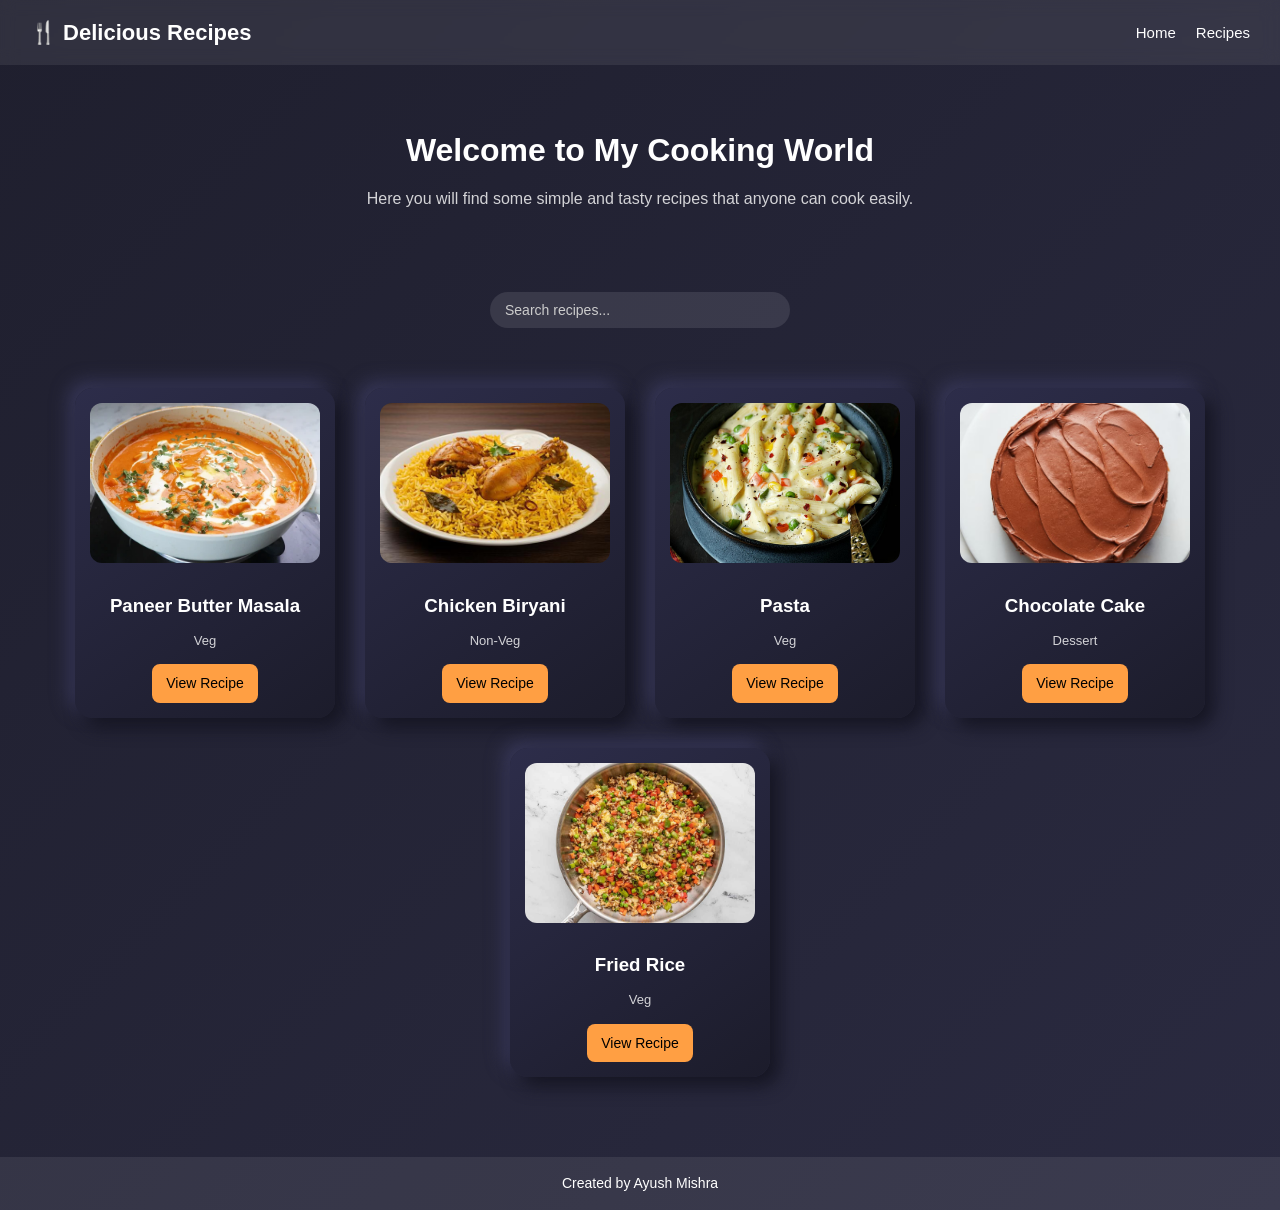
<file: index.html>
<!DOCTYPE html>

<html lang="en">
<head>
    <meta charset="UTF-8">
    <meta name="viewport" content="width=device-width, initial-scale=1.0">
    <title>Delicious Recipes</title>
    <link rel="stylesheet" href="css/styles.css">
</head>
<body>

<nav>
    <h1>🍴 Delicious Recipes</h1>
    <ul>
        <li><a href="index.html">Home</a></li>
        <li><a href="recipe1.html">Recipes</a></li>
    </ul>
</nav>

<section class="intro">
    <h2>Welcome to My Cooking World</h2>
    <p>Here you will find some simple and tasty recipes that anyone can cook easily.</p>
</section>

<div class="search-box">
    <input type="text" placeholder="Search recipes...">
</div>

<section class="cards">

    <div class="card">
        <img src="images/recipe1.jpg" alt="">
        <h3>Paneer Butter Masala</h3>
        <p>Veg</p>
        <a href="recipe1.html">View Recipe</a>
    </div>

    <div class="card">
        <img src="images/recipe2.jpg" alt="">
        <h3>Chicken Biryani</h3>
        <p>Non-Veg</p>
        <a href="recipe2.html">View Recipe</a>
    </div>

    <div class="card">
        <img src="images/recipe3.jpg" alt="">
        <h3>Pasta</h3>
        <p>Veg</p>
        <a href="recipe3.html">View Recipe</a>
    </div>

    <div class="card">
        <img src="images/recipe4.jpg" alt="">
        <h3>Chocolate Cake</h3>
        <p>Dessert</p>
        <a href="recipe4.html">View Recipe</a>
    </div>

    <div class="card">
        <img src="images/recipe5.jpg" alt="">
        <h3>Fried Rice</h3>
        <p>Veg</p>
        <a href="recipe5.html">View Recipe</a>
    </div>

</section>

<footer>
    <p>Created by Ayush Mishra</p>
</footer>

</body>
</html>
</file>
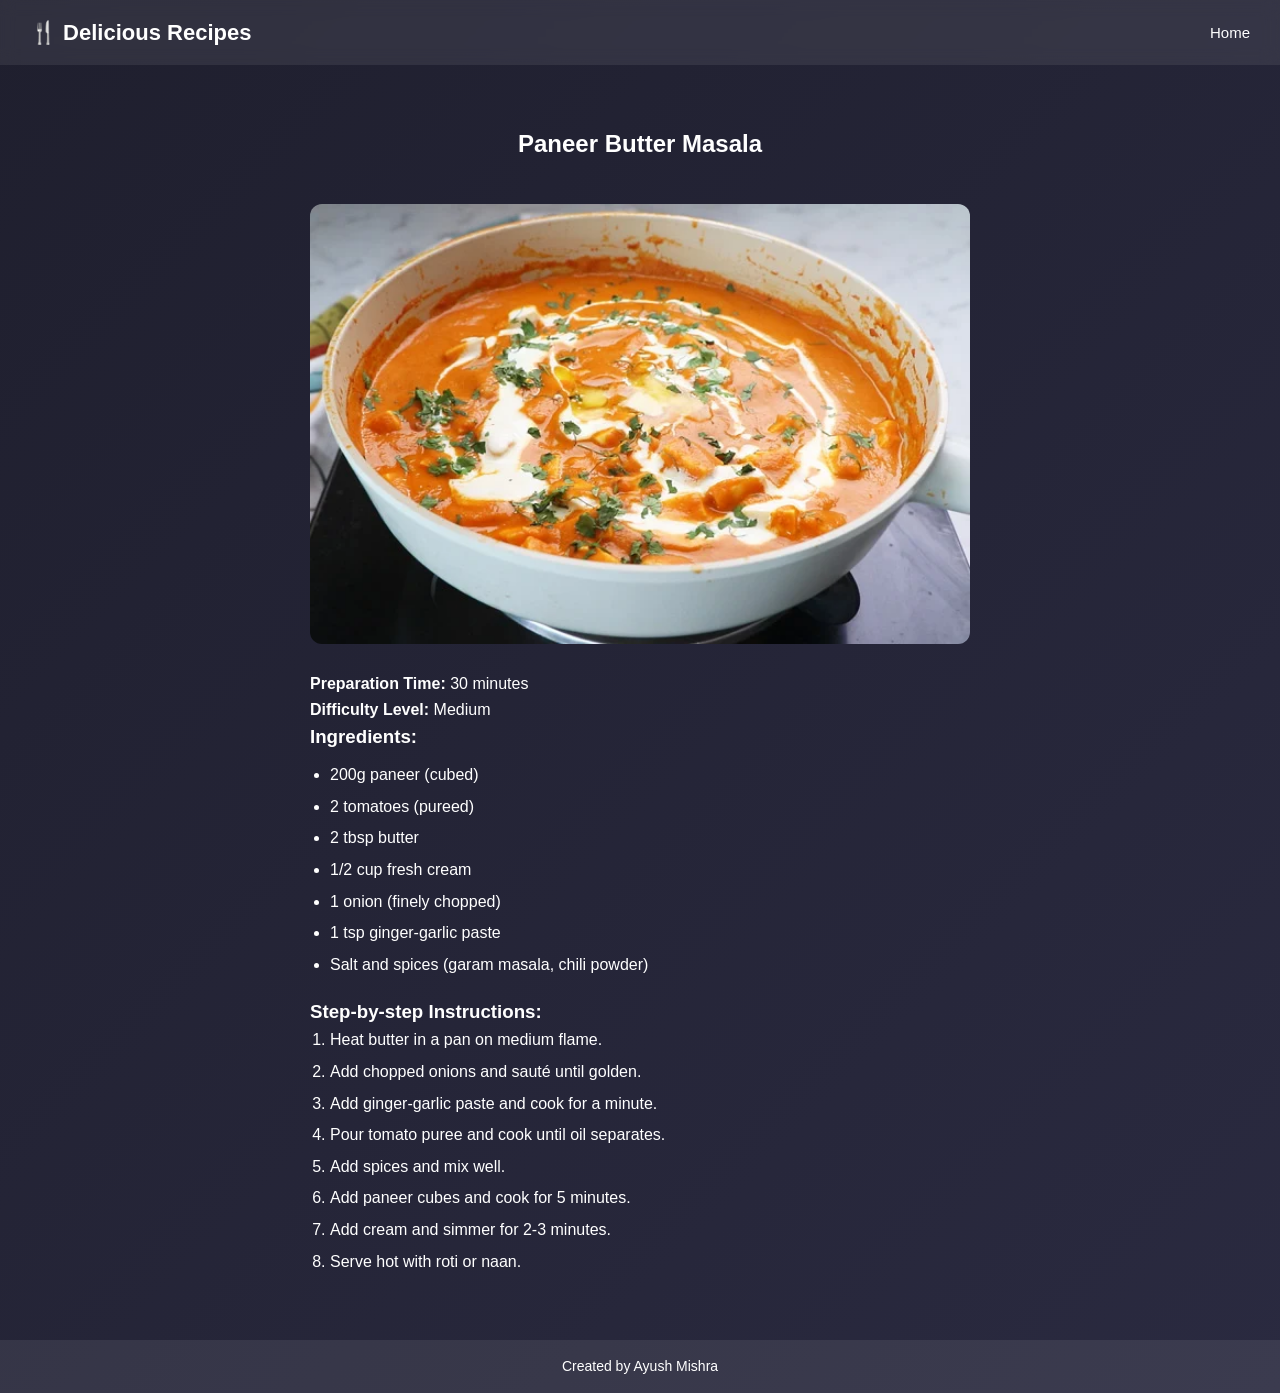
<file: recipe1.html>
<!DOCTYPE html>
<html lang="en">
<head>
    <meta charset="UTF-8">
    <meta name="viewport" content="width=device-width, initial-scale=1.0">
    <title>Paneer Butter Masala</title>
    <link rel="stylesheet" href="css/styles.css">
</head>
<body>

<nav>
    <h1>🍴 Delicious Recipes</h1>
    <ul>
        <li><a href="index.html">Home</a></li>
    </ul>
</nav>

<section class="recipe">
    <h2>Paneer Butter Masala</h2>

    <img src="images/recipe1.jpg" alt="Paneer Butter Masala">

    <p><strong>Preparation Time:</strong> 30 minutes</p>
    <p><strong>Difficulty Level:</strong> Medium</p>

    <h3>Ingredients:</h3>
    <ul>
        <li>200g paneer (cubed)</li>
        <li>2 tomatoes (pureed)</li>
        <li>2 tbsp butter</li>
        <li>1/2 cup fresh cream</li>
        <li>1 onion (finely chopped)</li>
        <li>1 tsp ginger-garlic paste</li>
        <li>Salt and spices (garam masala, chili powder)</li>
    </ul>

    <h3>Step-by-step Instructions:</h3>
    <ol>
        <li>Heat butter in a pan on medium flame.</li>
        <li>Add chopped onions and sauté until golden.</li>
        <li>Add ginger-garlic paste and cook for a minute.</li>
        <li>Pour tomato puree and cook until oil separates.</li>
        <li>Add spices and mix well.</li>
        <li>Add paneer cubes and cook for 5 minutes.</li>
        <li>Add cream and simmer for 2-3 minutes.</li>
        <li>Serve hot with roti or naan.</li>
    </ol>
</section>

<footer>
    <p>Created by Ayush Mishra</p>
</footer>

</body>
</html>
</file>
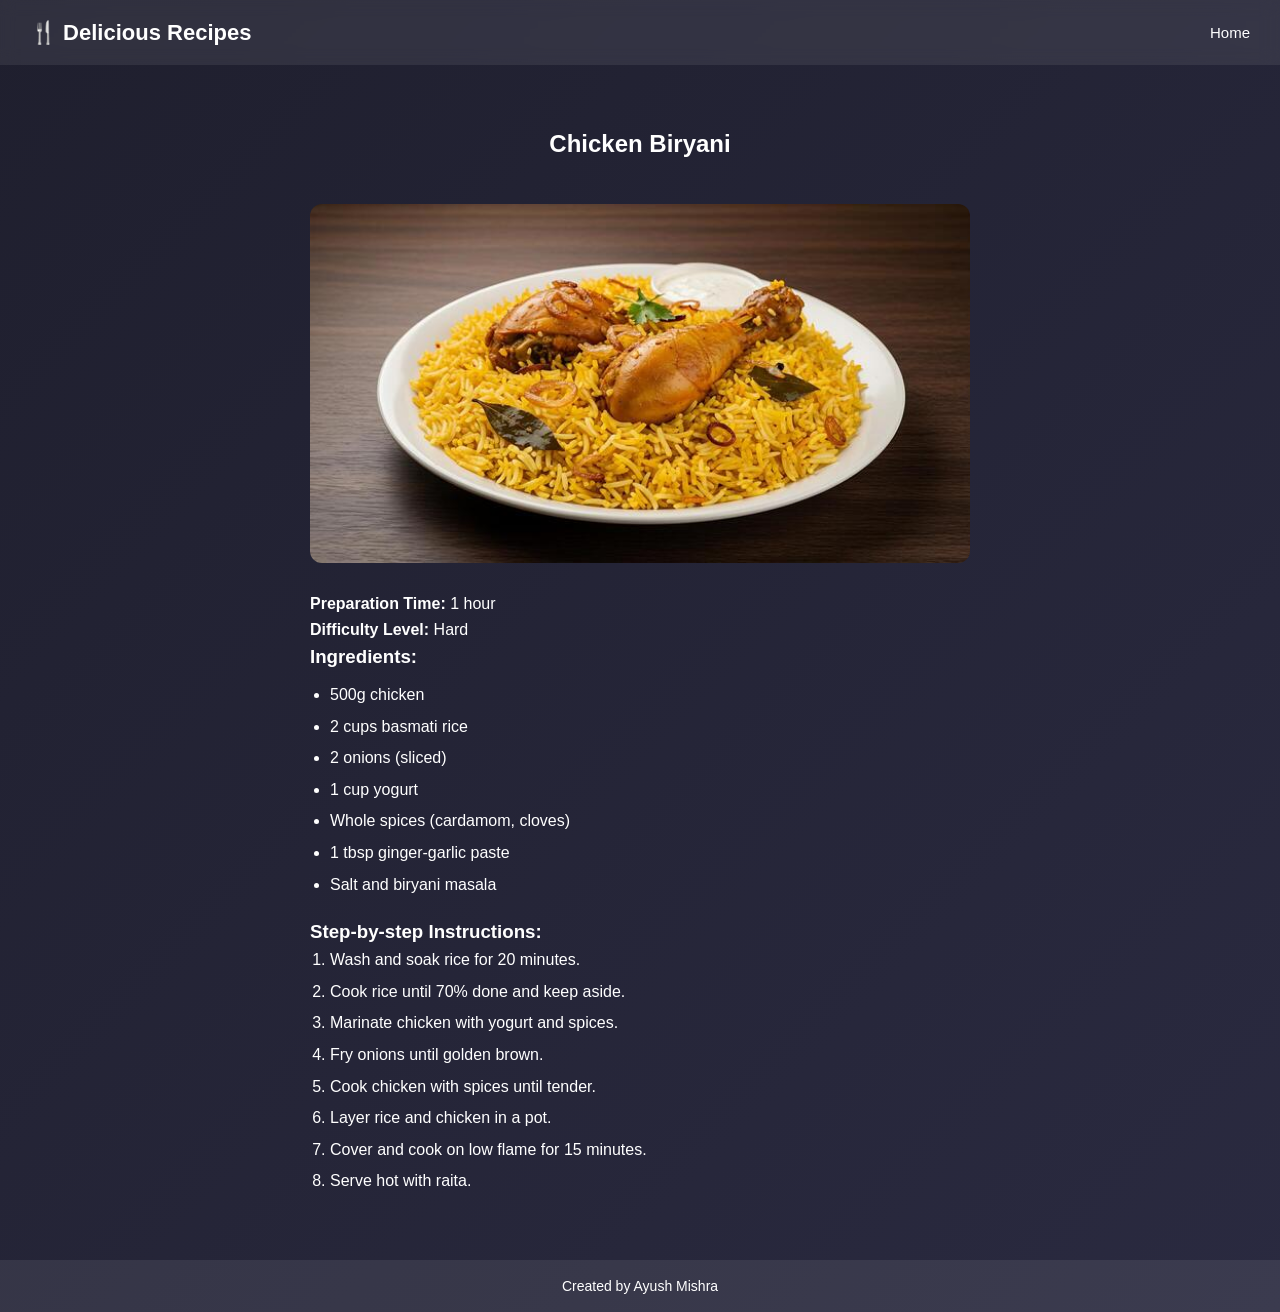
<file: recipe2.html>
<!DOCTYPE html>
<html lang="en">
<head>
    <meta charset="UTF-8">
    <meta name="viewport" content="width=device-width, initial-scale=1.0">
    <title>Chicken Biryani</title>
    <link rel="stylesheet" href="css/styles.css">
</head>
<body>

<nav>
    <h1>🍴 Delicious Recipes</h1>
    <ul>
        <li><a href="index.html">Home</a></li>
    </ul>
</nav>

<section class="recipe">
    <h2>Chicken Biryani</h2>

    <img src="images/recipe2.jpg" alt="Chicken Biryani">

    <p><strong>Preparation Time:</strong> 1 hour</p>
    <p><strong>Difficulty Level:</strong> Hard</p>

    <h3>Ingredients:</h3>
    <ul>
        <li>500g chicken</li>
        <li>2 cups basmati rice</li>
        <li>2 onions (sliced)</li>
        <li>1 cup yogurt</li>
        <li>Whole spices (cardamom, cloves)</li>
        <li>1 tbsp ginger-garlic paste</li>
        <li>Salt and biryani masala</li>
    </ul>

    <h3>Step-by-step Instructions:</h3>
    <ol>
        <li>Wash and soak rice for 20 minutes.</li>
        <li>Cook rice until 70% done and keep aside.</li>
        <li>Marinate chicken with yogurt and spices.</li>
        <li>Fry onions until golden brown.</li>
        <li>Cook chicken with spices until tender.</li>
        <li>Layer rice and chicken in a pot.</li>
        <li>Cover and cook on low flame for 15 minutes.</li>
        <li>Serve hot with raita.</li>
    </ol>
</section>

<footer>
    <p>Created by Ayush Mishra</p>
</footer>

</body>
</html>
</file>
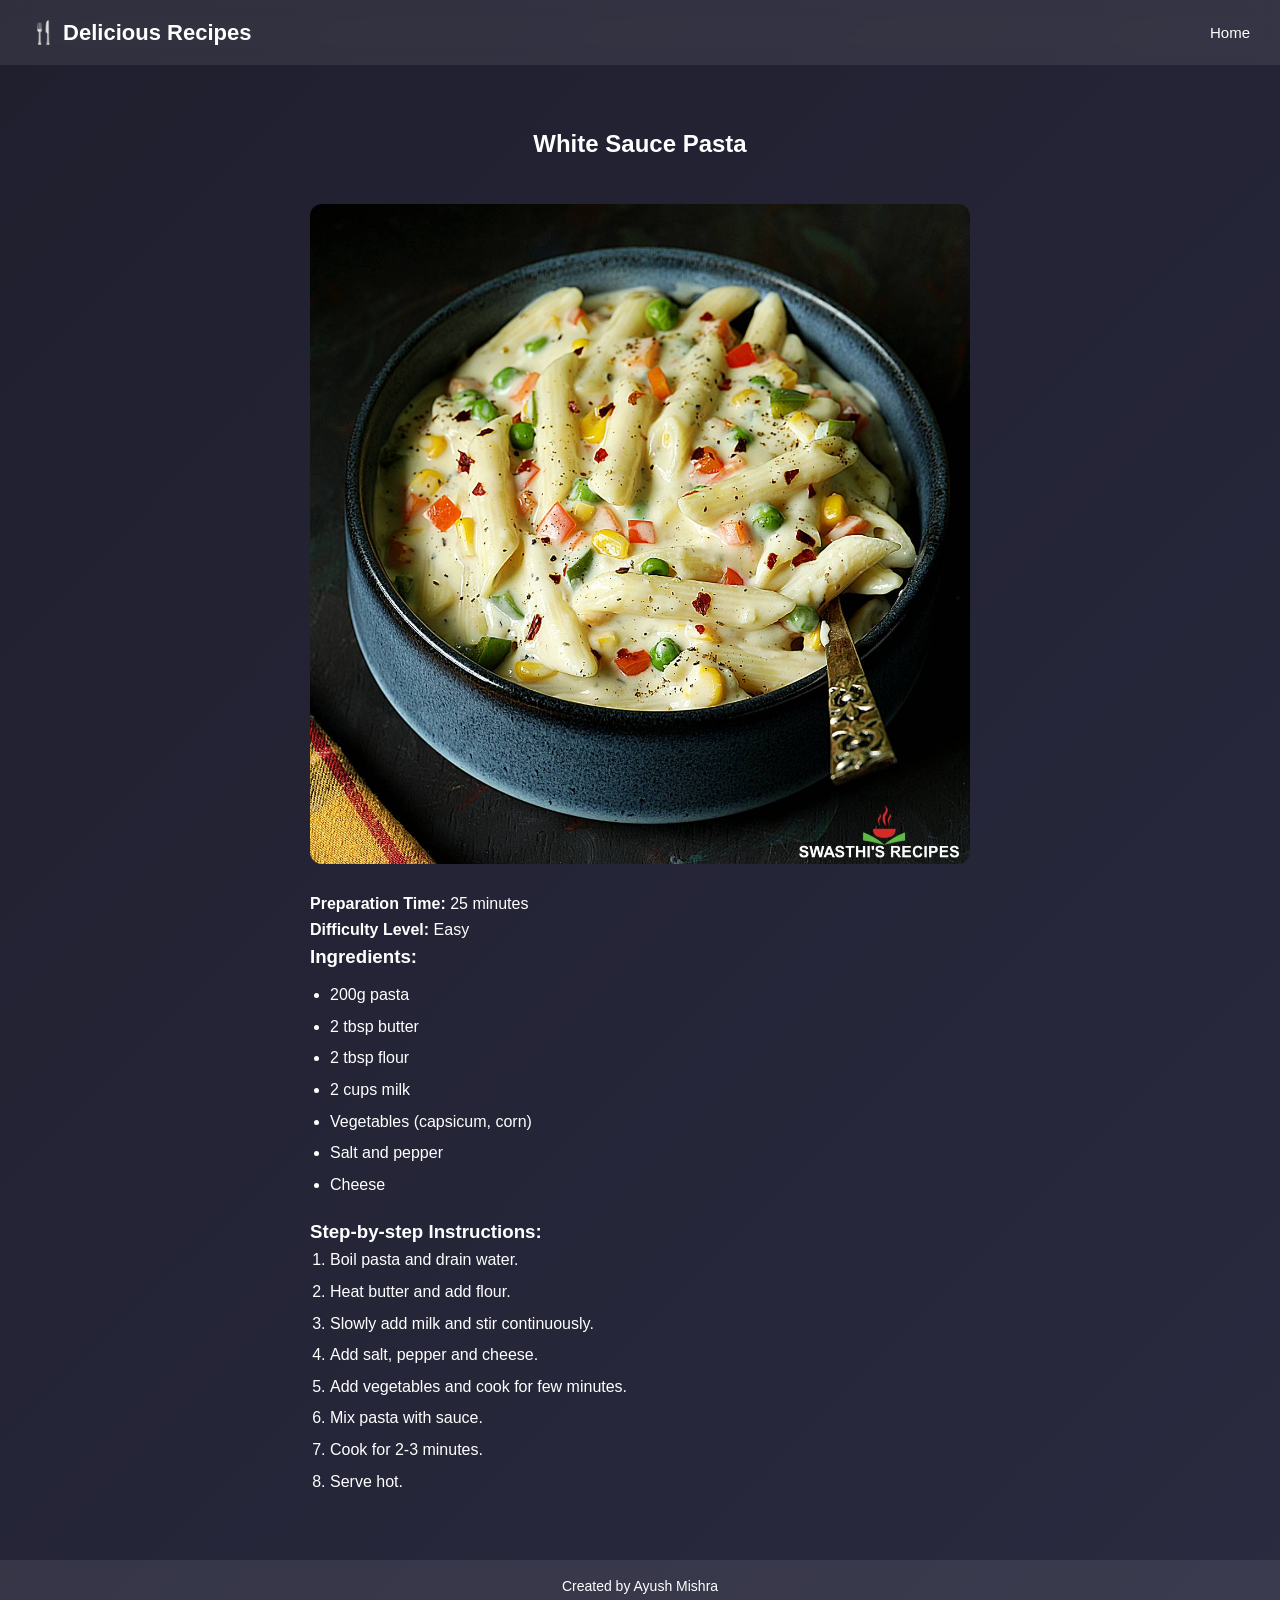
<file: recipe3.html>
<!DOCTYPE html>
<html lang="en">
<head>
    <meta charset="UTF-8">
    <meta name="viewport" content="width=device-width, initial-scale=1.0">
    <title>White Sauce Pasta</title>
    <link rel="stylesheet" href="css/styles.css">
</head>
<body>

<nav>
    <h1>🍴 Delicious Recipes</h1>
    <ul>
        <li><a href="index.html">Home</a></li>
    </ul>
</nav>

<section class="recipe">
    <h2>White Sauce Pasta</h2>

    <img src="images/recipe3.jpg" alt="Pasta">

    <p><strong>Preparation Time:</strong> 25 minutes</p>
    <p><strong>Difficulty Level:</strong> Easy</p>

    <h3>Ingredients:</h3>
    <ul>
        <li>200g pasta</li>
        <li>2 tbsp butter</li>
        <li>2 tbsp flour</li>
        <li>2 cups milk</li>
        <li>Vegetables (capsicum, corn)</li>
        <li>Salt and pepper</li>
        <li>Cheese</li>
    </ul>

    <h3>Step-by-step Instructions:</h3>
    <ol>
        <li>Boil pasta and drain water.</li>
        <li>Heat butter and add flour.</li>
        <li>Slowly add milk and stir continuously.</li>
        <li>Add salt, pepper and cheese.</li>
        <li>Add vegetables and cook for few minutes.</li>
        <li>Mix pasta with sauce.</li>
        <li>Cook for 2-3 minutes.</li>
        <li>Serve hot.</li>
    </ol>
</section>

<footer>
    <p>Created by Ayush Mishra</p>
</footer>

</body>
</html>
</file>
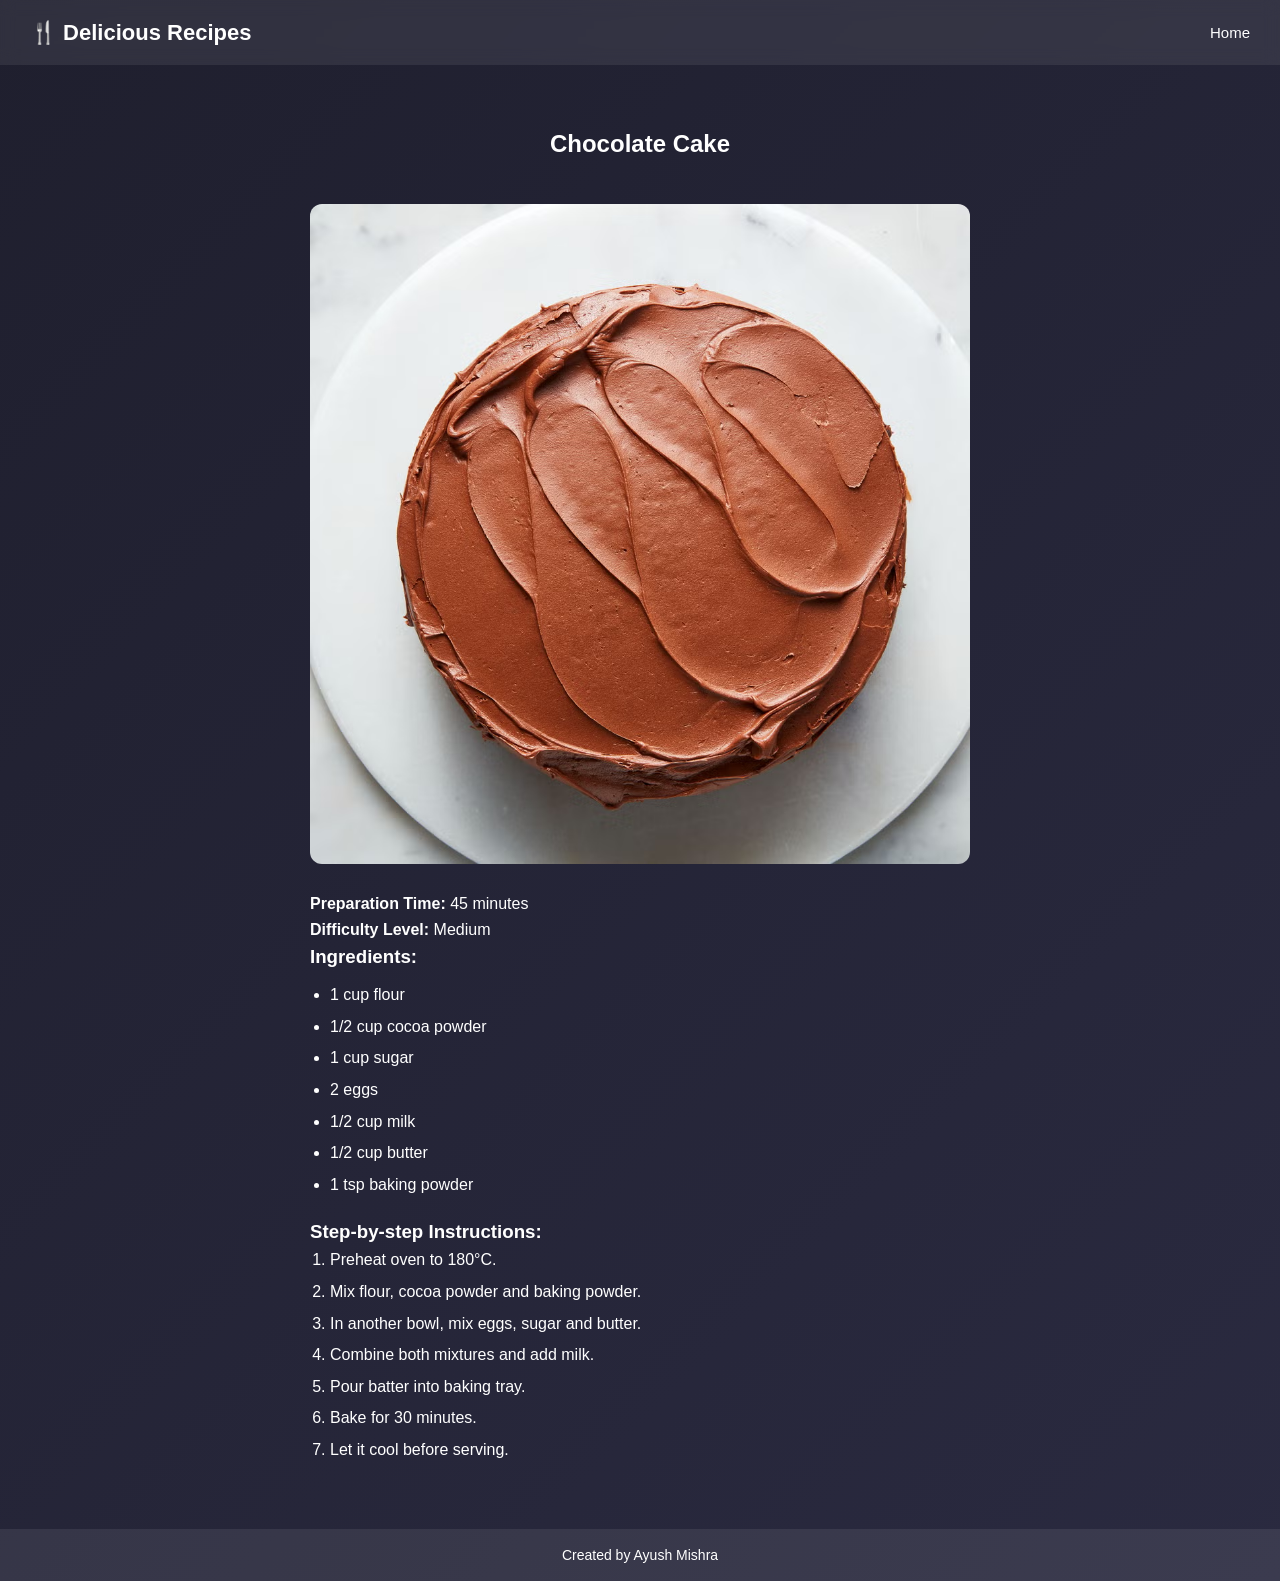
<file: recipe4.html>
<!DOCTYPE html>
<html lang="en">
<head>
    <meta charset="UTF-8">
    <meta name="viewport" content="width=device-width, initial-scale=1.0">
    <title>Chocolate Cake</title>
    <link rel="stylesheet" href="css/styles.css">
</head>
<body>

<nav>
    <h1>🍴 Delicious Recipes</h1>
    <ul>
        <li><a href="index.html">Home</a></li>
    </ul>
</nav>

<section class="recipe">
    <h2>Chocolate Cake</h2>

    <img src="images/recipe4.jpg" alt="Chocolate Cake">

    <p><strong>Preparation Time:</strong> 45 minutes</p>
    <p><strong>Difficulty Level:</strong> Medium</p>

    <h3>Ingredients:</h3>
    <ul>
        <li>1 cup flour</li>
        <li>1/2 cup cocoa powder</li>
        <li>1 cup sugar</li>
        <li>2 eggs</li>
        <li>1/2 cup milk</li>
        <li>1/2 cup butter</li>
        <li>1 tsp baking powder</li>
    </ul>

    <h3>Step-by-step Instructions:</h3>
    <ol>
        <li>Preheat oven to 180°C.</li>
        <li>Mix flour, cocoa powder and baking powder.</li>
        <li>In another bowl, mix eggs, sugar and butter.</li>
        <li>Combine both mixtures and add milk.</li>
        <li>Pour batter into baking tray.</li>
        <li>Bake for 30 minutes.</li>
        <li>Let it cool before serving.</li>
    </ol>
</section>

<footer>
    <p>Created by Ayush Mishra</p>
</footer>

</body>
</html>
</file>
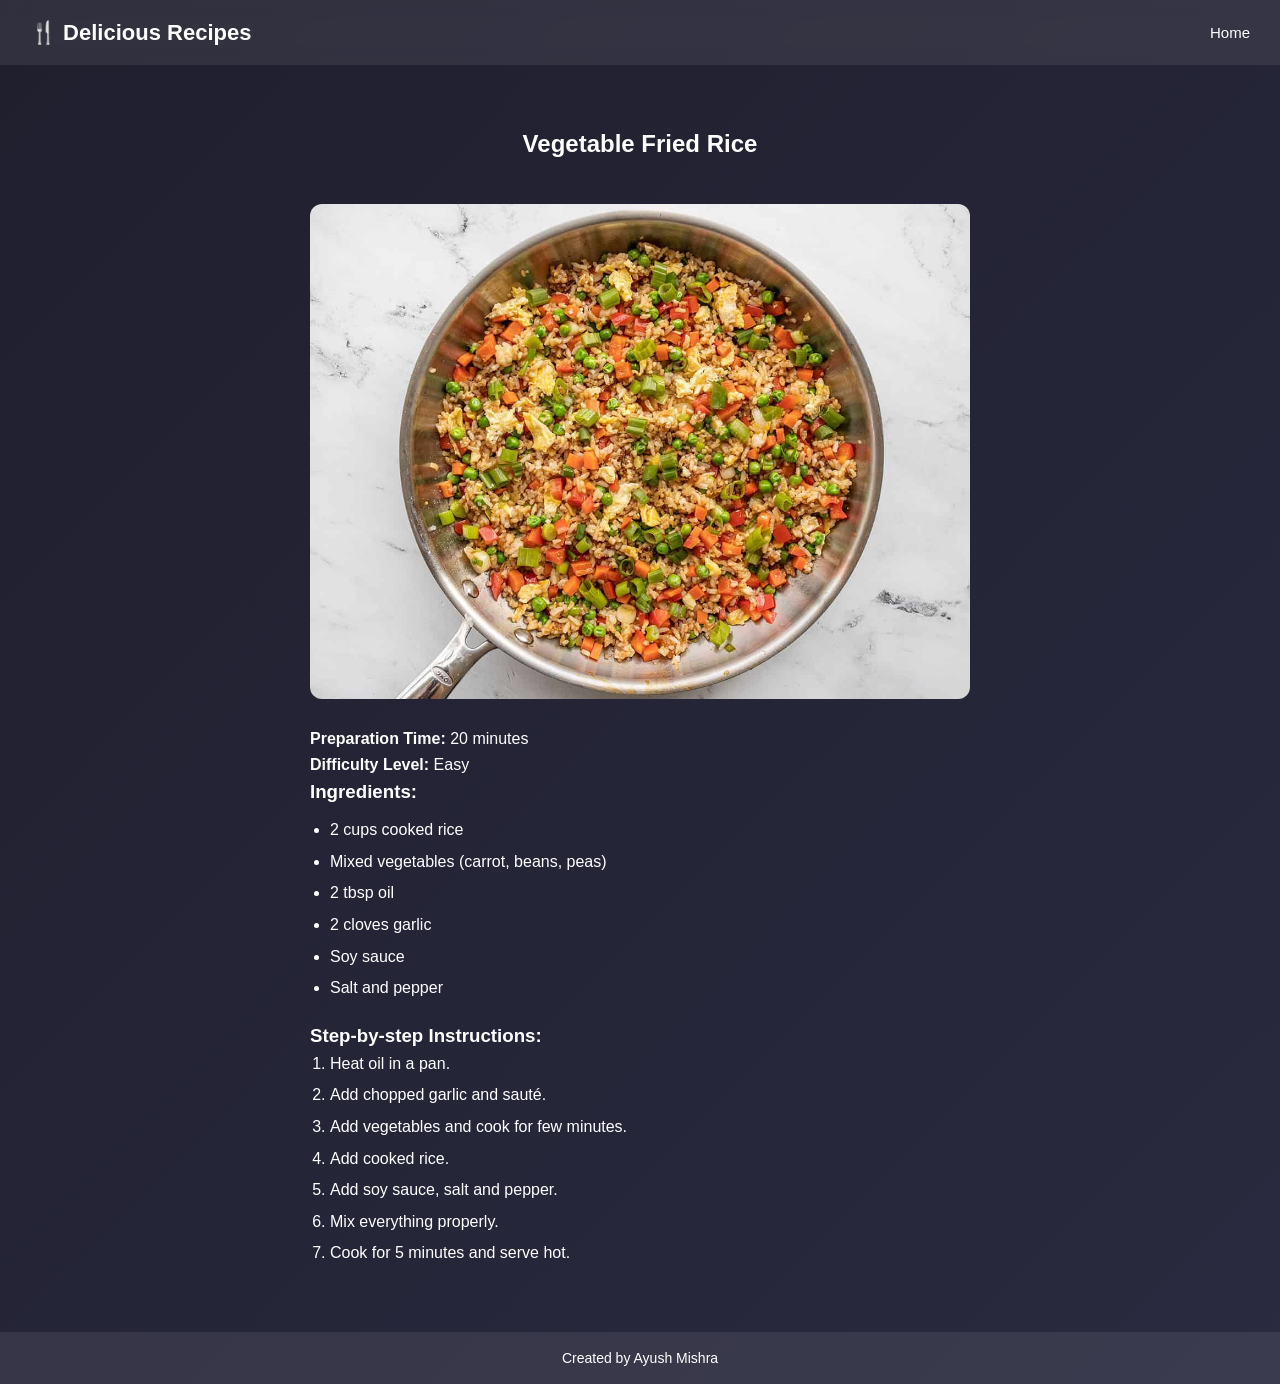
<file: recipe5.html>
<!DOCTYPE html>
<html lang="en">
<head>
    <meta charset="UTF-8">
    <meta name="viewport" content="width=device-width, initial-scale=1.0">
    <title>Vegetable Fried Rice</title>
    <link rel="stylesheet" href="css/styles.css">
</head>
<body>

<nav>
    <h1>🍴 Delicious Recipes</h1>
    <ul>
        <li><a href="index.html">Home</a></li>
    </ul>
</nav>

<section class="recipe">
    <h2>Vegetable Fried Rice</h2>

    <img src="images/recipe5.jpg" alt="Fried Rice">

    <p><strong>Preparation Time:</strong> 20 minutes</p>
    <p><strong>Difficulty Level:</strong> Easy</p>

    <h3>Ingredients:</h3>
    <ul>
        <li>2 cups cooked rice</li>
        <li>Mixed vegetables (carrot, beans, peas)</li>
        <li>2 tbsp oil</li>
        <li>2 cloves garlic</li>
        <li>Soy sauce</li>
        <li>Salt and pepper</li>
    </ul>

    <h3>Step-by-step Instructions:</h3>
    <ol>
        <li>Heat oil in a pan.</li>
        <li>Add chopped garlic and sauté.</li>
        <li>Add vegetables and cook for few minutes.</li>
        <li>Add cooked rice.</li>
        <li>Add soy sauce, salt and pepper.</li>
        <li>Mix everything properly.</li>
        <li>Cook for 5 minutes and serve hot.</li>
    </ol>
</section>

<footer>
    <p>Created by Ayush Mishra</p>
</footer>

</body>
</html>
</file>
<file: css/styles.css>
* {
    margin: 0;
    padding: 0;
    box-sizing: border-box;
}

body {
    font-family: Arial, Helvetica, sans-serif;
    background: linear-gradient(135deg, #1f1f2e, #2a2a40);
    color: #ffffff;
    line-height: 1.6;
}

nav {
    display: flex;
    justify-content: space-between;
    align-items: center;
    padding: 15px 30px;
    background: rgba(255, 255, 255, 0.08);
    backdrop-filter: blur(8px);
}

nav h1 {
    font-size: 22px;
}

nav ul {
    list-style: none;
    display: flex;
    gap: 20px;
}

nav a {
    text-decoration: none;
    color: white;
    font-size: 15px;
    transition: 0.3s;
}

nav a:hover {
    color: #ff9f43;
}

.intro {
    text-align: center;
    padding: 60px 20px;
}

.intro h2 {
    font-size: 32px;
    margin-bottom: 10px;
}

.intro p {
    opacity: 0.8;
}

.cards {
    display: flex;
    flex-wrap: wrap;
    justify-content: center;
    gap: 30px;
    padding: 40px 20px;
}

.card {
    width: 260px;
    padding: 15px;
    border-radius: 18px;
    text-align: center;

    background: linear-gradient(145deg, #2d2d4a, #1c1c2b);
    box-shadow: 8px 8px 18px #141420,
                -6px -6px 18px #3a3a5c;

    transition: all 0.3s ease;
}

.card:hover {
    transform: translateY(-8px) scale(1.03);
}

.card img {
    width: 100%;
    height: 160px;
    object-fit: cover;
    border-radius: 12px;
    margin-bottom: 10px;
}

.card h3 {
    margin: 10px 0;
}

.card a {
    display: inline-block;
    margin-top: 8px;
    padding: 8px 14px;
    border-radius: 8px;
    background: #ff9f43;
    color: black;
    text-decoration: none;
    font-size: 14px;
    transition: 0.3s;
}

.card a:hover {
    background: #feca57;
}

.recipe {
    max-width: 700px;
    margin: 40px auto;
    padding: 20px;
}

.recipe h2 {
    text-align: center;
    margin-bottom: 20px;
}

.recipe img {
    width: 100%;
    border-radius: 12px;
    margin: 20px 0;
}

.recipe ul {
    margin: 10px 0 20px 20px;
}

.recipe ol {
    margin-left: 20px;
}

.recipe li {
    margin-bottom: 6px;
}

footer {
    text-align: center;
    padding: 15px;
    margin-top: 40px;
    background: rgba(255, 255, 255, 0.08);
    font-size: 14px;
}

.search-box {
    display: flex;
    justify-content: center;
    margin: 20px;
}

.search-box input {
    width: 300px;
    padding: 10px 15px;
    border-radius: 20px;
    border: none;
    outline: none;
    font-size: 14px;
    background: rgba(255,255,255,0.1);
    color: white;
}

.search-box input::placeholder {
    color: #ccc;
}

.card p {
    margin: 5px 0;
    font-size: 13px;
    opacity: 0.8;
}

@media (max-width: 768px) {

    nav {
        flex-direction: column;
        gap: 10px;
    }

    .intro h2 {
        font-size: 26px;
    }

    .cards {
        flex-direction: column;
        align-items: center;
    }

    .card {
        width: 90%;
    }
}
</file>
